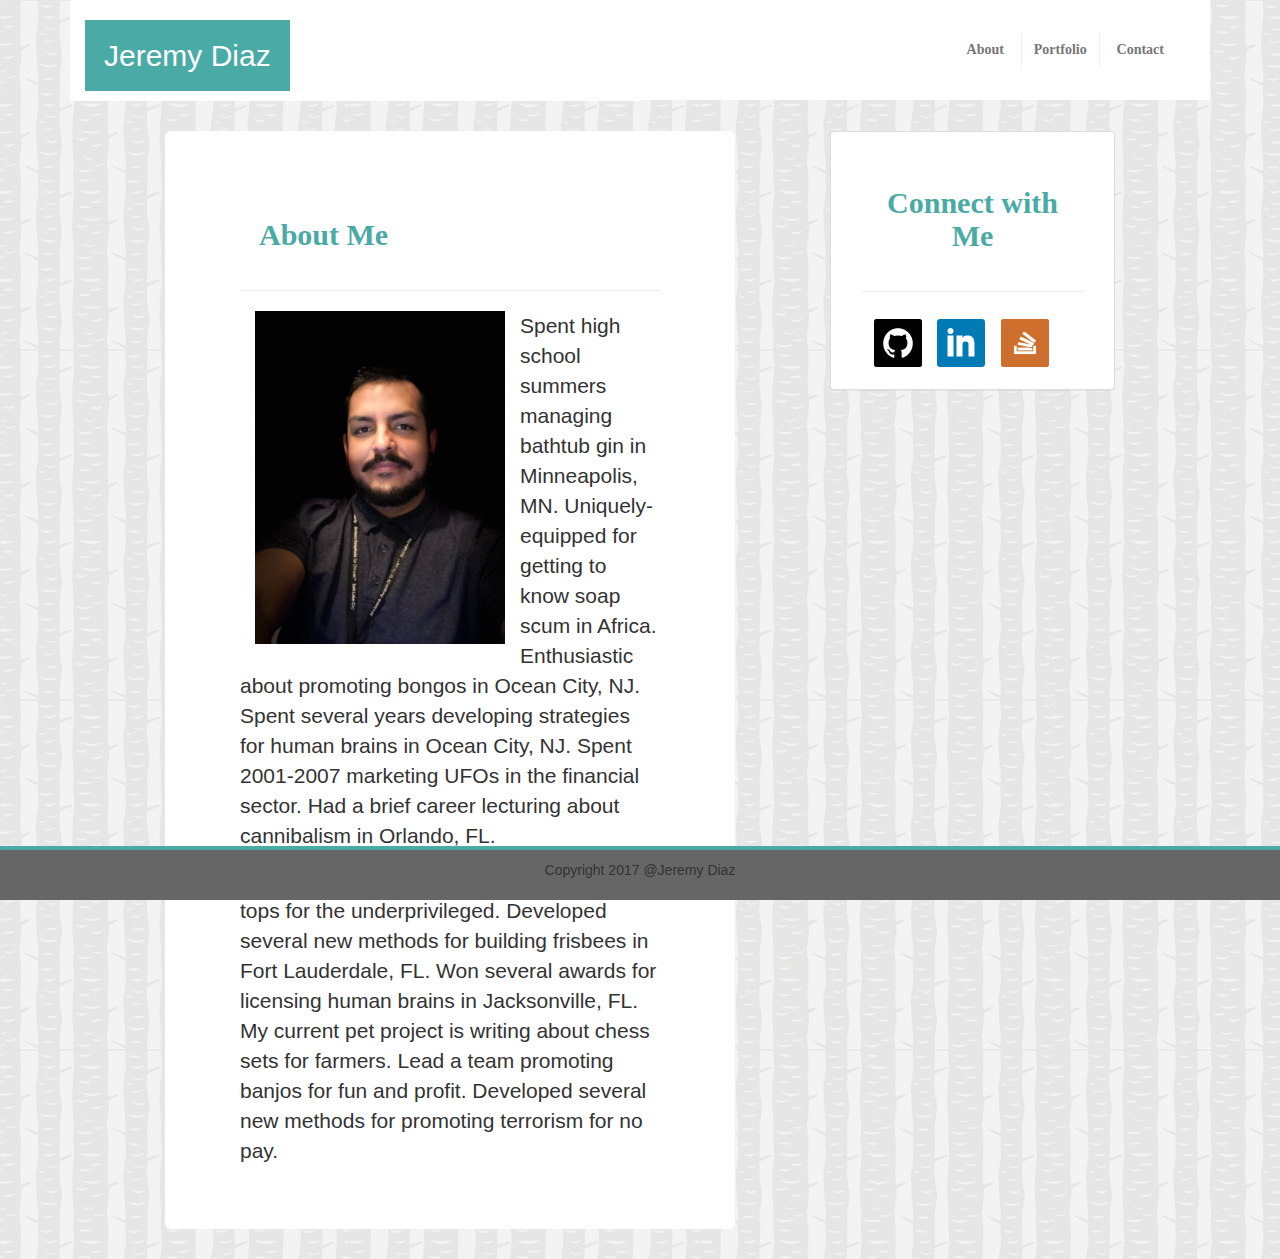
<file: index.html>
<!DOCTYPE html>
<html lang="en">

<head>
	<meta charset="UTF-8">
	<meta name="viewport" content="width=device-width, initial-scale=1.0">
	<meta http-equiv="X-UA-Compatible" content="ie=edge">
	<title>About Me</title>
	<link rel="stylesheet" href="https://maxcdn.bootstrapcdn.com/bootstrap/3.3.7/css/bootstrap.min.css" integrity="sha384-BVYiiSIFeK1dGmJRAkycuHAHRg32OmUcww7on3RYdg4Va+PmSTsz/K68vbdEjh4u"
	 crossorigin="anonymous">
	<link rel="stylesheet" href="assets/css/style.css">
</head>

<body class="container">
	<div class="container col-xs-12 col-md-6 c1">

		<div class="navbar-header">
			<button type="button" class="navbar-toggle collapsed" data-toggle="collapse" data-target="#bs-example-navbar-collapse-1"
			 aria-expanded="false">
				<span class="sr-only">Toggle navigation</span>
				<span class="icon-bar"></span>
			</button>
			<h2 class="name">Jeremy Diaz</h2>
		</div>
	</div>

	<div class="col-xs-12 col-md-6 container c2">
		<nav class="col-xs-12 collapse navbar-collapse pull-right" id="bs-example-navbar-collapse-1">
			<ul class="nav navbar-nav navbar-right">
				<a class="btn btn-link" href="../Bootstrap-Portfolio/index.html" role="button">About</a>
				<a class="btn btn-link divider-vertical" href="../Bootstrap-Portfolio/portfolio.html">Portfolio</a>
				<a class="btn btn-link" href="../Bootstrap-Portfolio/contact.html">Contact</a>
			</ul>
		</nav>
	</div>

	<div class="containter">

		<div class="c1 jumbotron col-xs-12 col-md-6 col-md-offset-1">

			<div class="container">
				<h2 class="h2s">About Me</h2>
				<hr>
				<img src="assets/images/selfie.jpg" class="img-responsive col-md-8" alt="Responsive image">

<P>Spent high school summers managing bathtub gin in Minneapolis, MN. Uniquely-equipped for getting to know soap scum in Africa. Enthusiastic about promoting bongos in Ocean City, NJ. Spent several years developing strategies for human brains in Ocean City, NJ. Spent 2001-2007 marketing UFOs in the financial sector. Had a brief career lecturing about cannibalism in Orlando, FL. </P>
<p>Had some great experience selling wooden tops for the underprivileged. Developed several new methods for building frisbees in Fort Lauderdale, FL. Won several awards for licensing human brains in Jacksonville, FL. My current pet project is writing about chess sets for farmers. Lead a team promoting banjos for fun and profit. Developed several new methods for promoting terrorism for no pay. </p>

			</div>

		</div>

		<div class="panel panel-default col-xs-12 col-md-3 col-md-offset-1">

			<div class="panel-body">

				<h2 class="h2s text-center">Connect with Me</h2>

				<hr>

				<div class="row">
					<a href="https://github.com/JdiazR32" class="col-xs-3 col-md-3">
						<button type="button" class="btn btn-link ">
							<img src="assets/images/githubby.png">
						</button>
					</a >
					<a href="https://www.linkedin.com/in/jeremy-diaz-998b80148/" class="col-xs-3 col-md-3">
						<button type="button" class="btn btn-link ">
							<img src="assets/images/linkedin.png">
						</button>
					</a >
					<a href="https://stackexchange.com/users/12611016/jdiaz" class="col-xs-3 col-md-3">
						<button type="button" class="btn btn-link ">
							<img src="assets/images/sof.png">
						</button>
					</a>
				</div>
			</div>

		</div>

	</div>

	</div>

	<nav class="col-md-12 navbar  navbar-default navbar-fixed-bottom">
		<div class="container">
			<p class="footer-block text-center">Copyright 2017 @Jeremy Diaz</p>
		</div>
	</nav>
</body>

</html>
</file>
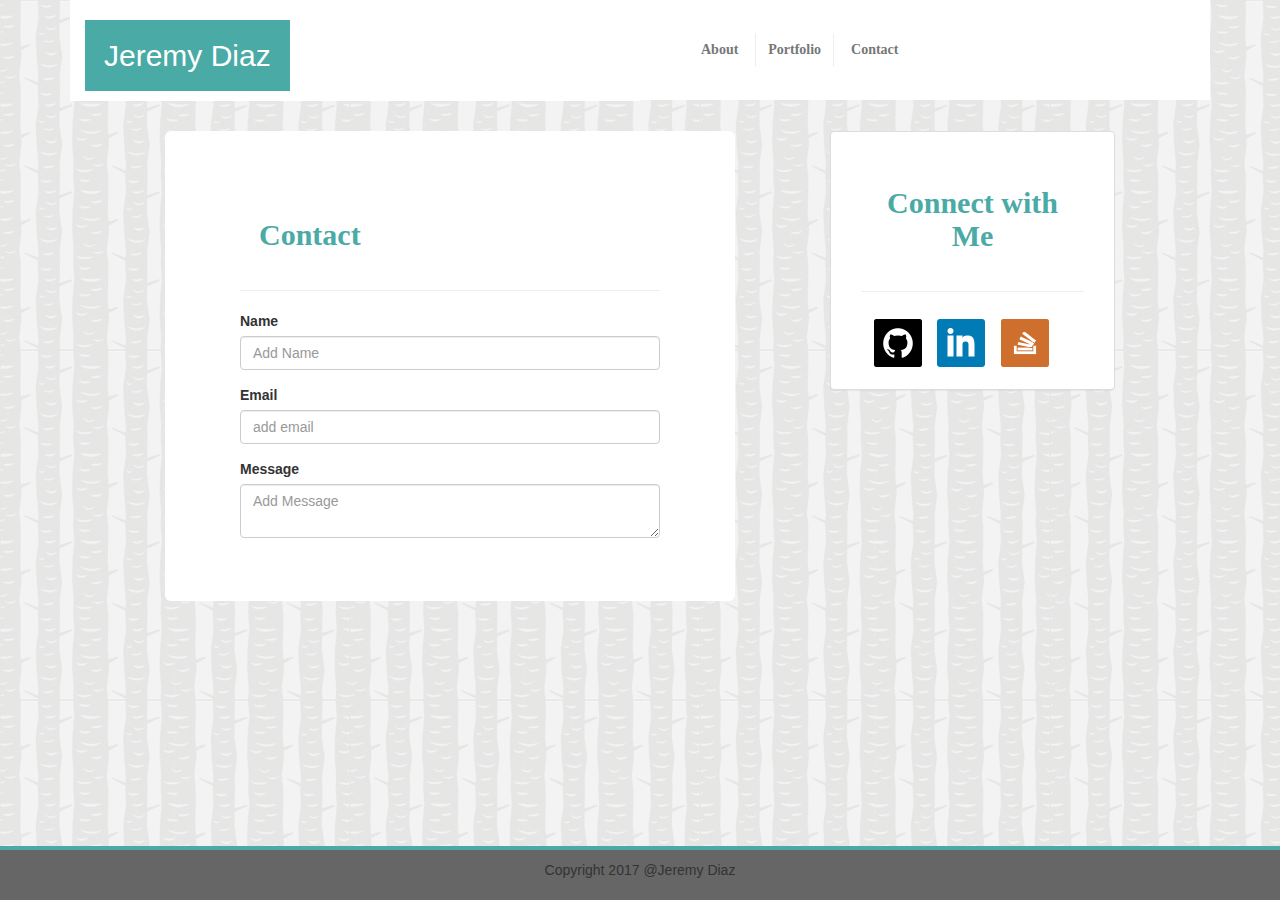
<file: contact.html>
<!DOCTYPE html>
<html lang="en">

<head>
	<meta charset="UTF-8">
	<meta name="viewport" content="width=device-width, initial-scale=1.0">
	<meta http-equiv="X-UA-Compatible" content="ie=edge">
	<title>About Me</title>
	<link rel="stylesheet" href="https://maxcdn.bootstrapcdn.com/bootstrap/3.3.7/css/bootstrap.min.css" integrity="sha384-BVYiiSIFeK1dGmJRAkycuHAHRg32OmUcww7on3RYdg4Va+PmSTsz/K68vbdEjh4u"
	 crossorigin="anonymous">
	<link rel="stylesheet" href="assets/css/style.css">
</head>

<body class="container">
	<div class="container col-xs-12 col-md-6 c1">

		<div class="navbar-header">
			<button type="button" class="navbar-toggle collapsed" data-toggle="collapse" data-target="#bs-example-navbar-collapse-1"
			 aria-expanded="false">
				<span class="sr-only">Toggle navigation</span>
				<span class="icon-bar"></span>
			</button>
			<h2 class="name">Jeremy Diaz</h2>
		</div>
	</div>

	<div class="col-xs-12 col-md-6 container c2">
		<nav class="col-xs-12 collapse navbar-collapse" id="bs-example-navbar-collapse-1">
			<ul class="nav navbar-nav navbar-right">
				<a class="btn btn-link" href="../Bootstrap-Portfolio/index.html" role="button">About</a>
				<a class="btn btn-link divider-vertical" href="../Bootstrap-Portfolio/portfolio.html">Portfolio</a>
				<a class="btn btn-link" href="../Bootstrap-Portfolio/contact.html">Contact</a>
			</ul>
		</nav>
	</div>

	<div class="containter">

		<div class="c1 jumbotron col-xs-12 col-md-6 col-md-offset-1">

			<div class="container">
				<h2 class="h2s">Contact</h2>
				<hr>
				<div class="form-group">
					<label for="Name">Name</label>
						<input type="text" class="form-control" placeholder="Add Name">
				</div>
				<div class="form-group">
					<label for="Email">Email</label>
					<input type="email" class="form-control" placeholder="add email">
				</div>
				<div class="form-group">
						<label for="Message">Message</label>
						<textarea class="form-control" placeholder="Add Message"></textarea>
					</div>
			</div>

		</div>

		<div class="panel panel-default col-xs-12 col-md-3 col-md-offset-1">

			<div class="panel-body">

				<h2 class="h2s text-center">Connect with Me</h2>

				<hr>

				<div class="row">
					<a href="https://github.com/JdiazR32" class="col-xs-3">
						<button type="button" class="btn btn-link ">
							<img src="assets/images/githubby.png">
						</button>
					</a >
					<a href="https://www.linkedin.com/in/jeremy-diaz-998b80148/" class="col-xs-3">
						<button type="button" class="btn btn-link ">
							<img src="assets/images/linkedin.png">
						</button>
					</a >
					<a href="https://stackexchange.com/users/12611016/jdiaz" class="col-xs-3">
						<button type="button" class="btn btn-link ">
							<img src="assets/images/sof.png">
						</button>
					</a>
				</div>
			</div>

		</div>

	</div>

	</div>

	<nav class="col-md-12 navbar  navbar-default navbar-fixed-bottom">
		<div class="container">
			<p class="footer-block text-center">Copyright 2017 @Jeremy Diaz</p>
		</div>
	</nav>
</body>

</html>
</file>
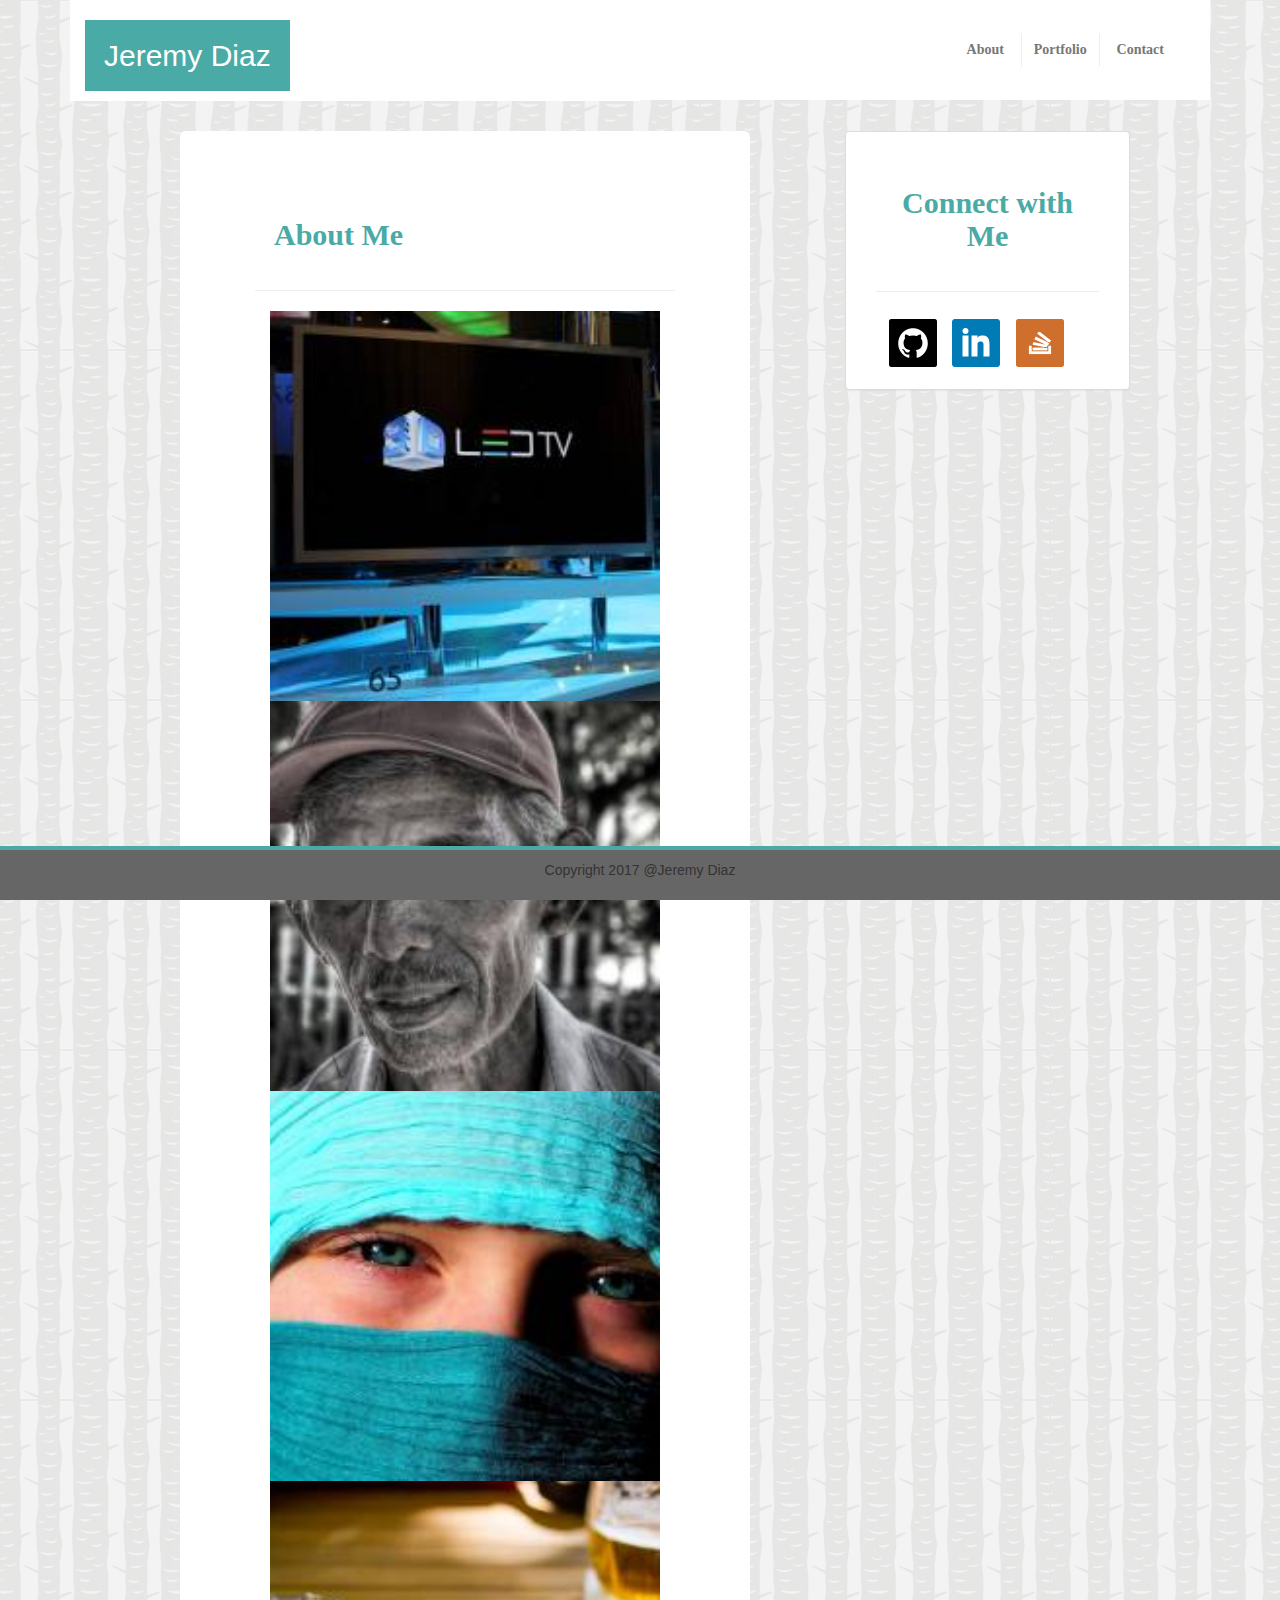
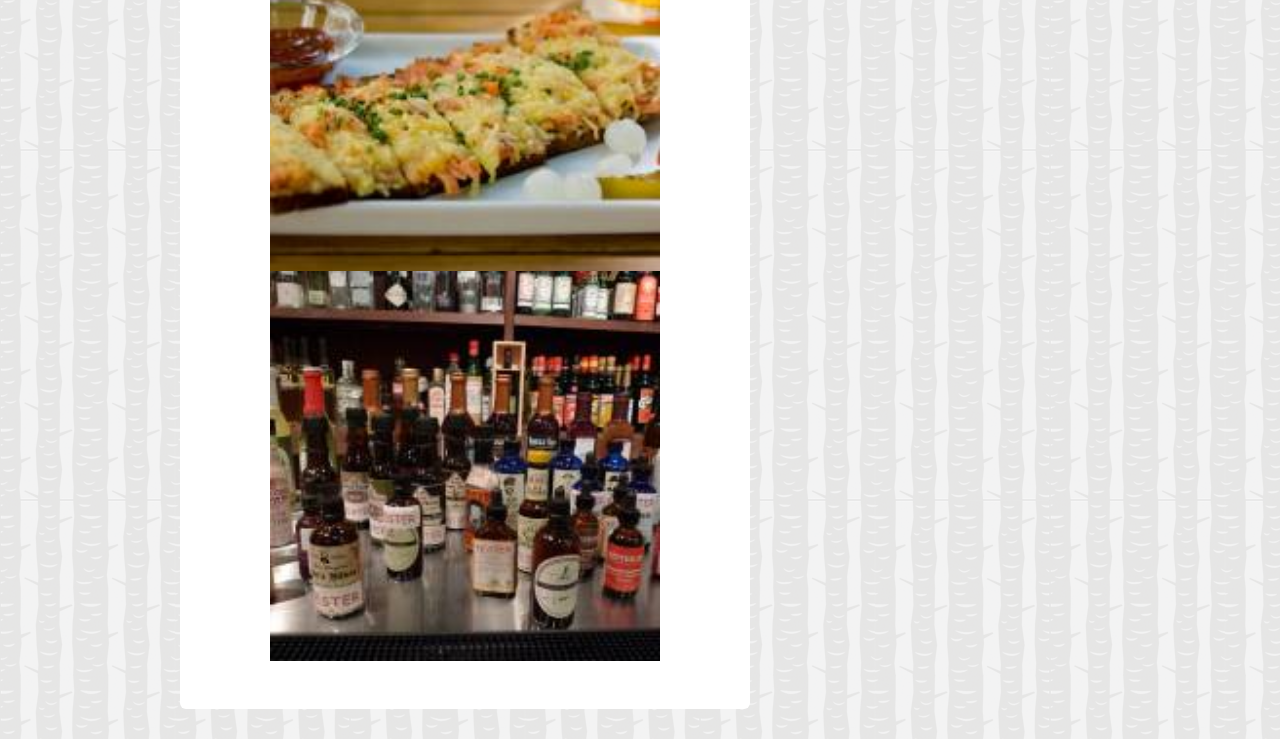
<file: portfolio.html>
<!DOCTYPE html>
<html lang="en">

<head>
	<meta charset="UTF-8">
	<meta name="viewport" content="width=device-width, initial-scale=1.0">
	<meta http-equiv="X-UA-Compatible" content="ie=edge">
	<title>About Me</title>
	<link rel="stylesheet" href="https://maxcdn.bootstrapcdn.com/bootstrap/3.3.7/css/bootstrap.min.css" integrity="sha384-BVYiiSIFeK1dGmJRAkycuHAHRg32OmUcww7on3RYdg4Va+PmSTsz/K68vbdEjh4u"
	 crossorigin="anonymous">
	<link rel="stylesheet" href="assets/css/style.css">
</head>

<body class="container">
	<div class="container col-xs-12 col-md-6 c1">

		<div class="navbar-header">
			<button type="button" class="navbar-toggle collapsed" data-toggle="collapse" data-target="#bs-example-navbar-collapse-1"
			 aria-expanded="false">
				<span class="sr-only">Toggle navigation</span>
				<span class="icon-bar"></span>
			</button>
			<h2 class="name">Jeremy Diaz</h2>
		</div>
	</div>

	<div class="col-xs-12 col-md-6 container c2">
		<nav class="col-xs-12 collapse navbar-collapse pull-right" id="bs-example-navbar-collapse-1">
			<ul class="nav navbar-nav navbar-right">
				<a class="btn btn-link" href="../Bootstrap-Portfolio/index.html" role="button">About</a>
				<a class="btn btn-link divider-vertical" href="../Bootstrap-Portfolio/portfolio.html">Portfolio</a>
				<a class="btn btn-link" href="../Bootstrap-Portfolio/contact.html">Contact</a>
			</ul>
		</nav>
	</div>

	<div class="container">

		<div class="c1 jumbotron col-xs-12 col-md-6 col-md-offset-1">

			<div class="container">
				<h2 class="h2s">About Me</h2>
				<hr>
				<img src="assets/images/201.jpg" class="img-responsive col-xs-12 col-md-12 col-lg-12" alt="Responsive image">
				<img src="assets/images/202.jpg" class="img-responsive col-xs-12 col-md-12 col-lg-12" alt="Responsive image">
				<img src="assets/images/203.jpg" class="img-responsive col-xs-12 col-md-12 col-lg-12" alt="Responsive image">
				<img src="assets/images/204.jpg" class="img-responsive col-xs-12 col-md-12 col-lg-12" alt="Responsive image">
				<img src="assets/images/206.jpg" class="img-responsive col-xs-12 col-md-12 col-lg-12" alt="Responsive image">

			</div>

		</div>

		<div class="panel panel-default col-xs-12 col-md-3 col-md-offset-1">

			<div class="panel-body">

				<h2 class="h2s text-center">Connect with Me</h2>

				<hr>

				<div class="row">
					<a href="https://github.com/JdiazR32" class="col-xs-3 col-md-3">
						<button type="button" class="btn btn-link ">
							<img src="assets/images/githubby.png">
						</button>
					</a >
					<a href="https://www.linkedin.com/in/jeremy-diaz-998b80148/" class="col-xs-3 col-md-3">
						<button type="button" class="btn btn-link ">
							<img src="assets/images/linkedin.png">
						</button>
					</a >
					<a href="https://stackexchange.com/users/12611016/jdiaz" class="col-xs-3 col-md-3">
						<button type="button" class="btn btn-link ">
							<img src="assets/images/sof.png">
						</button>
					</a>
				</div>
			</div>

		</div>

	</div>

	</div>

	<nav class="col-md-12 navbar  navbar-default navbar-fixed-bottom">
		<div class="container">
			<p class="footer-block text-center">Copyright 2017 @Jeremy Diaz</p>
		</div>
	</nav>
</body>

</html>
</file>
<file: assets/css/style.css>
body {
	padding: 0;
	background-image: url("../images/tree_bark.png");
}


.btn-link {

	color: #777777;
	font-weight: bold;
	font-family: 'Georgia', Times, 'Times New Roman',serif;
}

.divider-vertical {
	height: 34px;
	margin: 0px;
	border-left: 1px solid #eeeeee;
	border-right: 1px solid #eeeeee;
	}

	h2{
		color: white;
		padding: 19px;
		background: #4aaaa5;
	
	}
	.h2s {
		font-family: 'Georgia', Times, 'Times New Roman',serif;
		color: #4aaaa5;
		font-weight: bold;
		background: transparent;
	}
	.c1{
		margin-bottom: 30px;
		background: white;
	}
	.c2{
		background: white;
		padding: 33px;
	}
	.port {
		color: white;
		padding: 1px;
		background: #4aaaa5;
	}
	.navbar-fixed-bottom{
	font-family: 'Arial', 'Helvetica Neue', Helvetica, sans-serif;
	font-weight: normal;
	padding: 5px;
	bottom: 0px;
	padding: 10px;
	background-color: #666666;
	width: 100%;
	text-align: center;
	border-top: solid 4px #4aaaa5;
}
</file>
